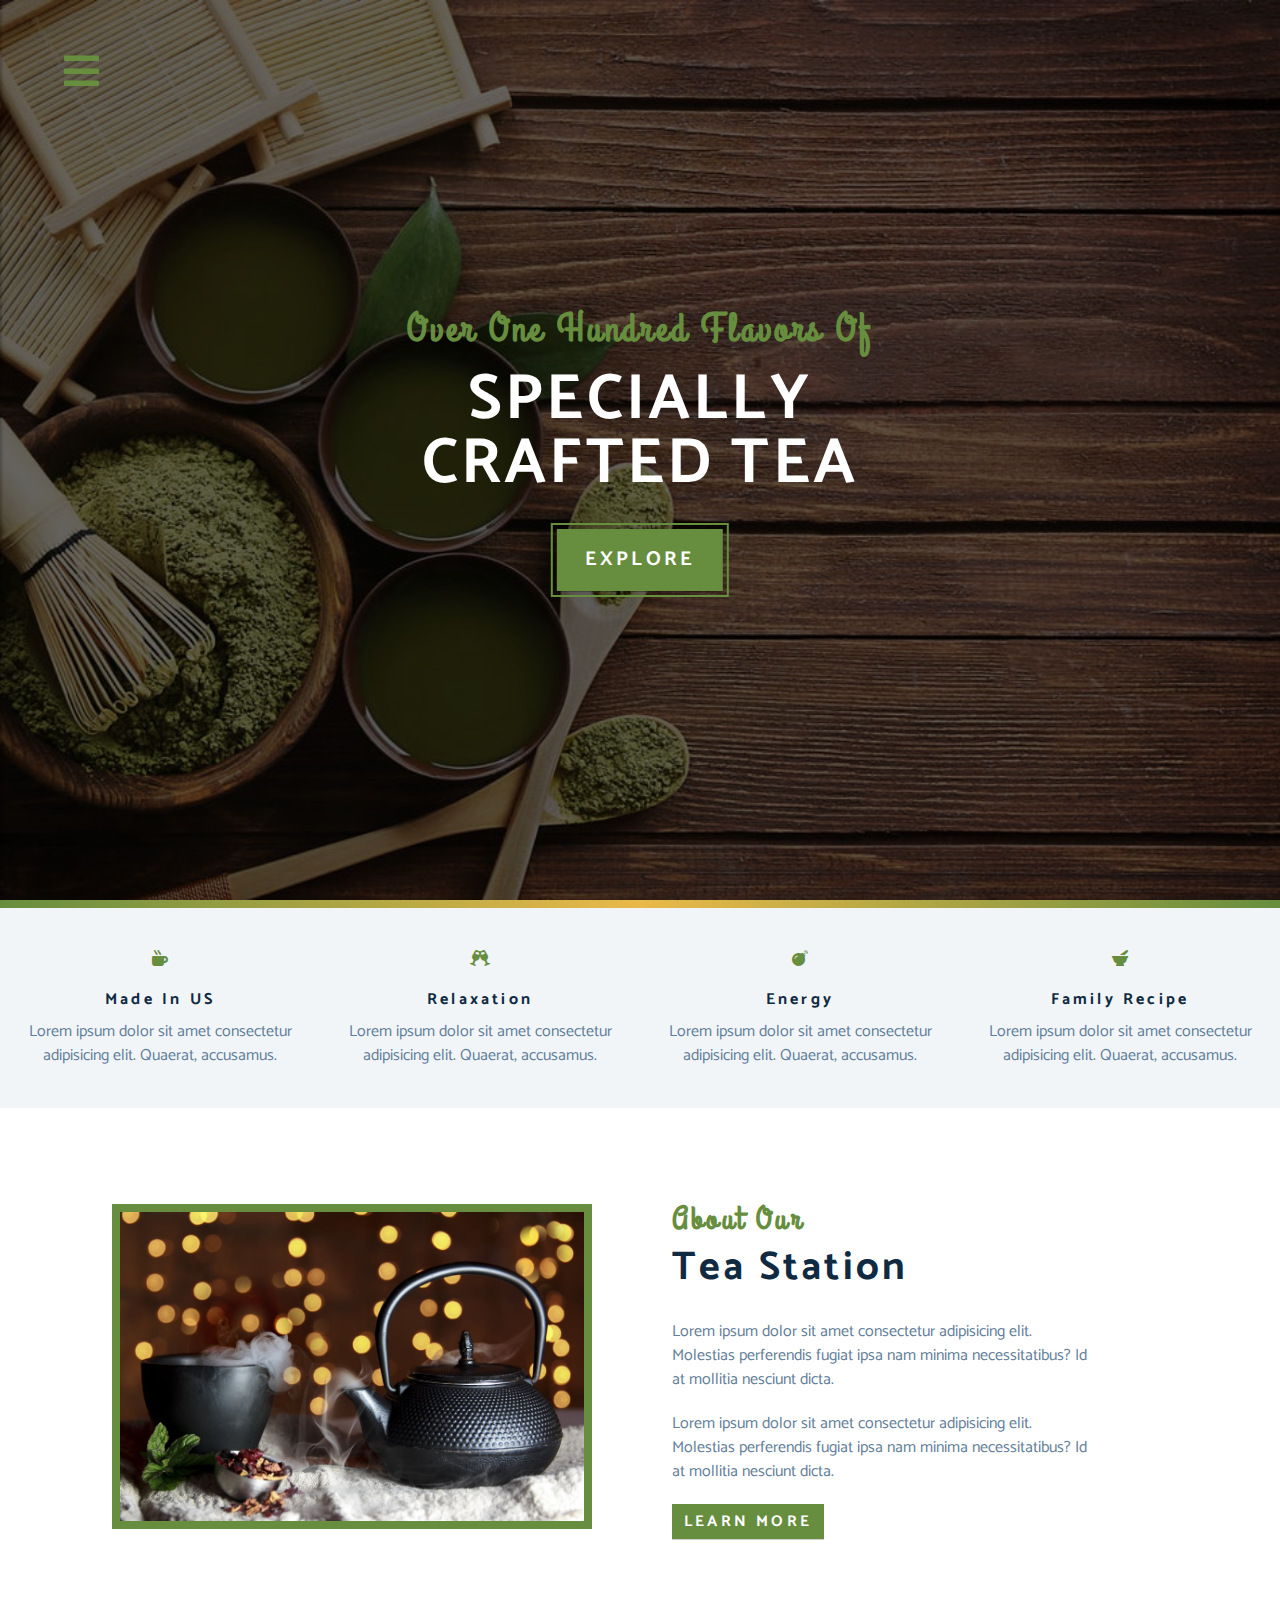
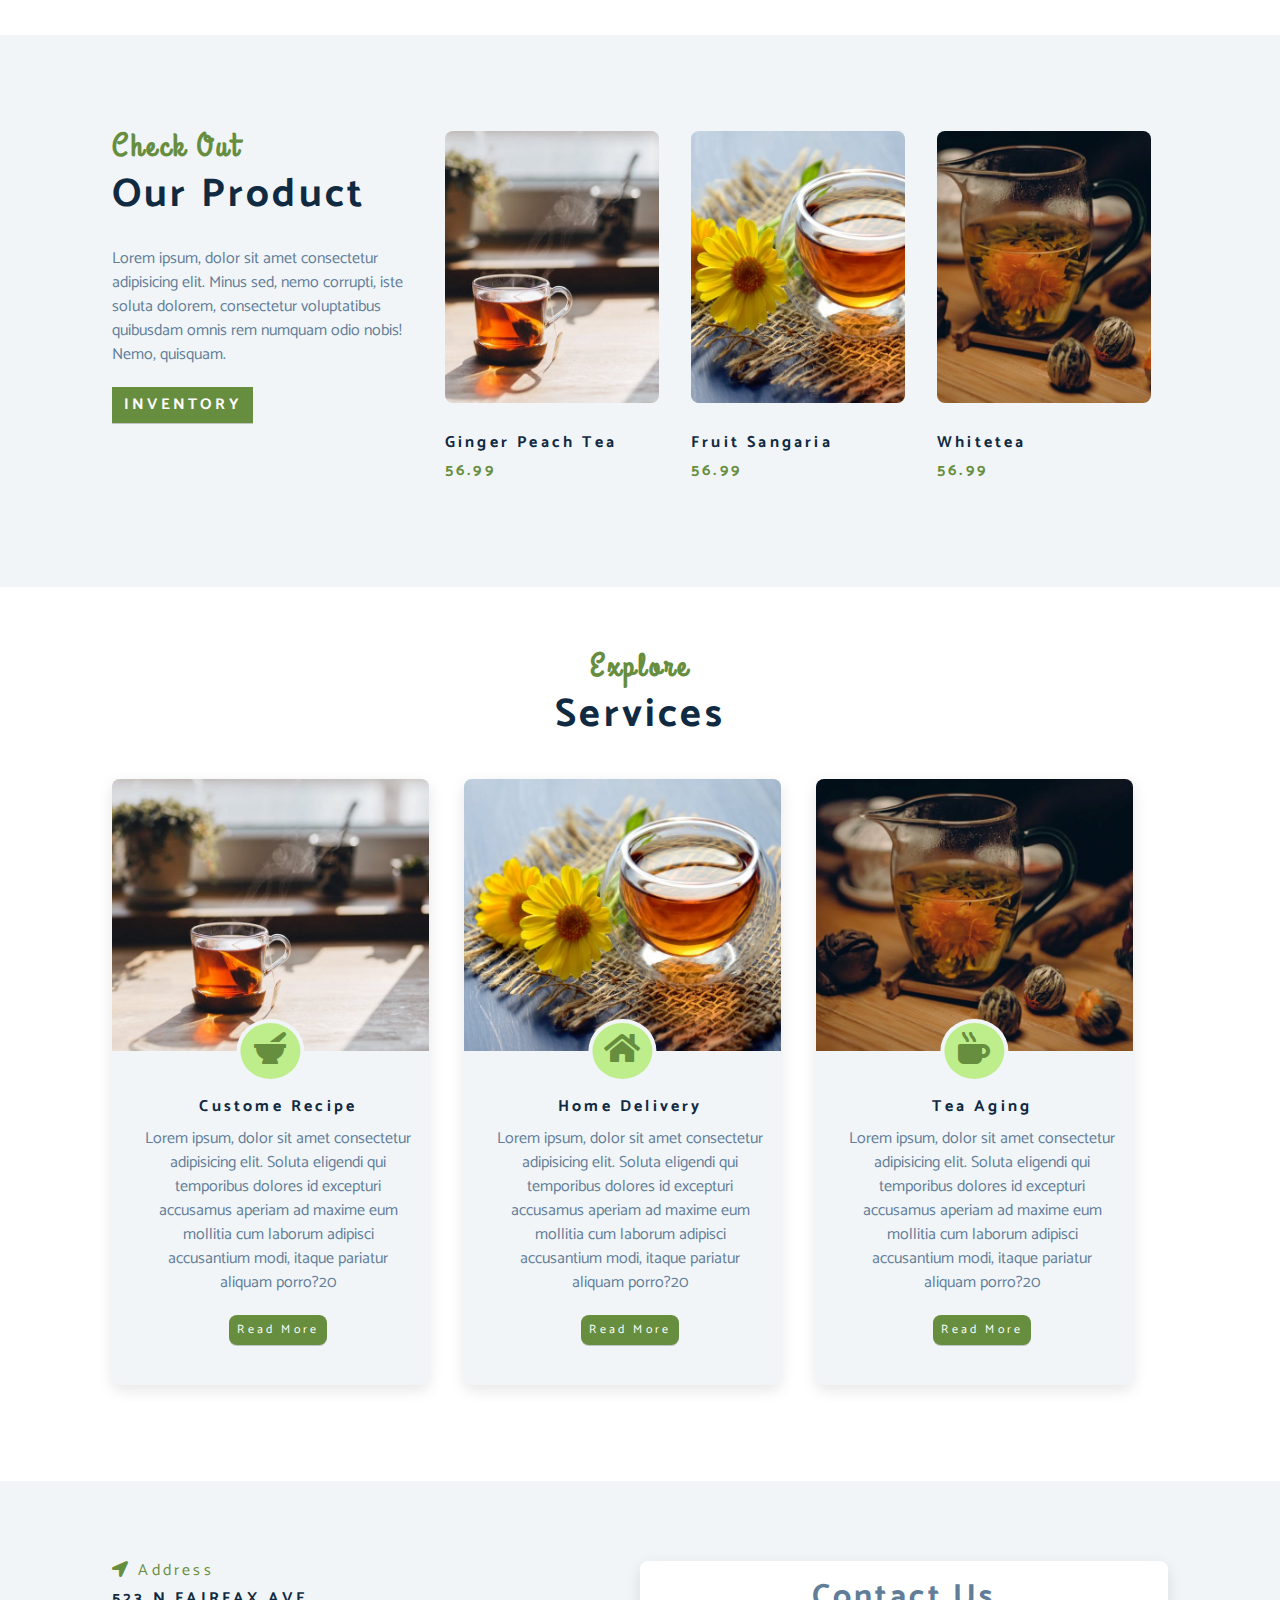
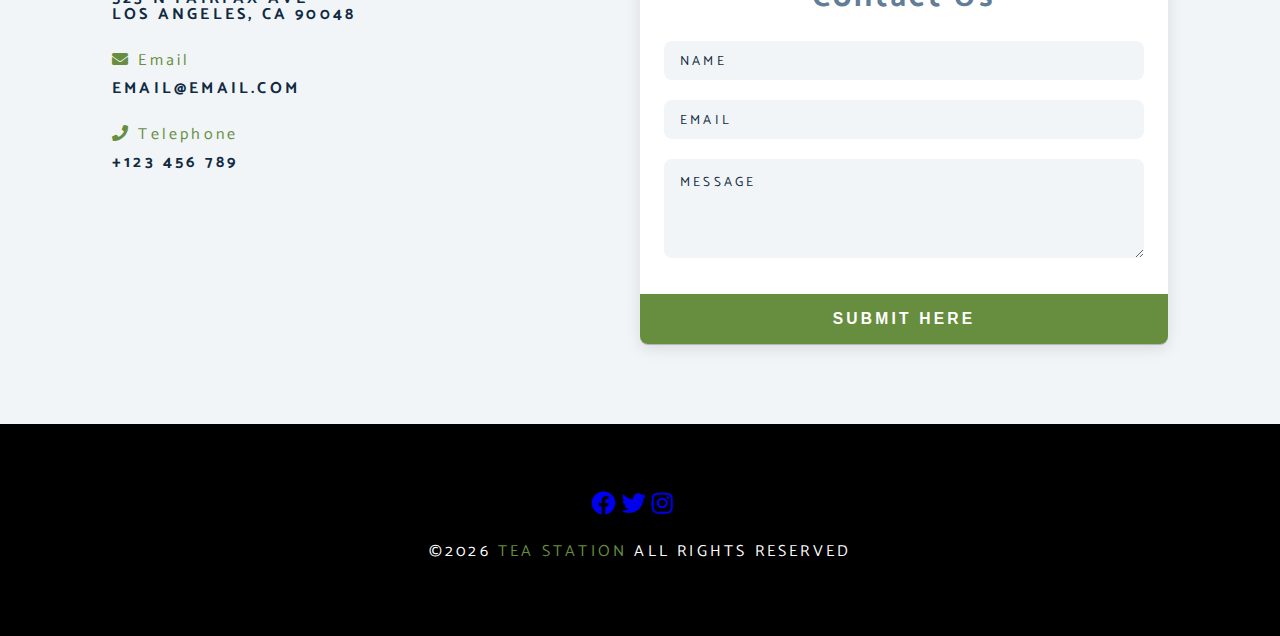
<file: index.html>
<!DOCTYPE html>
<html lang="en">
  <head>
    <meta charset="UTF-8" />
    <meta name="viewport" content="width=device-width, initial-scale=1.0" />
    <meta http-equiv="X-UA-Compatible" content="ie=edge" />
    <title>Tea Station || Home</title>
    <!-- font-awesome -->
    <link
      rel="stylesheet"
      href="./fontawesome-free-5.12.1-web/css/all.min.css"
    />
    <!-- custom css -->
    <link rel="stylesheet" href="./css/styles.css" />
  </head>
  <body>
    <!-- Navbar main -->
    <!-- nav button -->
    <span class="nav-btn" id="nav-btn">
      <i class="fas fa-bars"></i>
    </span>
    <!-- end of nav button -->
    <!-- navbar -->
    <nav class="navbar" id="navbar">
      <div class="navbar-header">
        <span class="nav-close" id="nav-close">
          <i class="fas fa-times"></i>
        </span>
      </div>
      <ul class="nav-items">
        <li><a href="index.html" class="nav-link">home</a></li>
        <li><a href="skills.html" class="nav-link">skills</a></li>
        <li><a href="about.html" class="nav-link">about</a></li>
        <li><a href="products.html" class="nav-link">products</a></li>
      </ul>
    </nav>
    <!-- end of navbar -->
    <!-- end of Navbar main -->

    <!-- Header -->
    <header class="header">
      <div class="banner">
        <h2>Over one hundred flavors of</h2>
        <h1>specially <br />crafted tea</h1>
        <a href="skills.html" class="btn banner-btn">explore</a>
      </div>
    </header>
    <!-- end of header -->

    <!-- content divider -->
    <div class="content-divider"></div>
    <!-- end of content divider -->

    <!-- skills section -->
    <section class="skills clearfix">
      <!-- single skills -->
      <article class="skill">
        <span class="skill-icon">
          <i class="fas fa-mug-hot"></i>
        </span>
        <h4 class="skill-title">made in US</h4>
        <p class="skill-text">
          Lorem ipsum dolor sit amet consectetur adipisicing elit. Quaerat,
          accusamus.
        </p>
      </article>
      <!-- end of single skills -->

      <!-- single skills -->
      <article class="skill">
        <span class="skill-icon">
          <i class="fas fa-glass-cheers"></i>
        </span>
        <h4 class="skill-title">relaxation</h4>
        <p class="skill-text">
          Lorem ipsum dolor sit amet consectetur adipisicing elit. Quaerat,
          accusamus.
        </p>
      </article>
      <!-- end of single skills -->

      <!-- single skills -->
      <article class="skill">
        <span class="skill-icon">
          <i class="fas fa-bomb"></i>
        </span>
        <h4 class="skill-title">energy</h4>
        <p class="skill-text">
          Lorem ipsum dolor sit amet consectetur adipisicing elit. Quaerat,
          accusamus.
        </p>
      </article>
      <!-- end of single skills -->

      <!-- single skills -->
      <article class="skill">
        <span class="skill-icon">
          <i class="fas fa-mortar-pestle"></i>
        </span>
        <h4 class="skill-title">family recipe</h4>
        <p class="skill-text">
          Lorem ipsum dolor sit amet consectetur adipisicing elit. Quaerat,
          accusamus.
        </p>
      </article>
      <!-- end of single skills -->
    </section>
    <!-- end of skills section -->

    <!-- about -->
    <section>
      <div class="section-center clearfix">
        <!-- about img -->
        <article class="about-img">
          <div class="about-picture-container">
            <img
              src="./images/about-bcg.jpeg"
              alt="tea kettle"
              class="about-picture"
            />
          </div>
        </article>
        <!-- about info -->
        <article class="about-info">
          <!-- section title -->
          <div class="section-title">
            <h3>about our</h3>
            <h2>tea station</h2>
          </div>
          <!-- end of section title -->
          <p class="about-text">
            Lorem ipsum dolor sit amet consectetur adipisicing elit. Molestias
            perferendis fugiat ipsa nam minima necessitatibus? Id at mollitia
            nesciunt dicta.
          </p>
          <p class="about-text">
            Lorem ipsum dolor sit amet consectetur adipisicing elit. Molestias
            perferendis fugiat ipsa nam minima necessitatibus? Id at mollitia
            nesciunt dicta.
          </p>
          <a href="about.html" class="btn">learn more</a>
        </article>
      </div>
    </section>
    <!-- end of about -->

    <!-- products -->
    <section class="products">
      <div class="section-center clearfix">
        <!-- product-info -->
        <article class="products-info">
          <div class="section-title">
            <h3>check out</h3>
            <h2>our product</h2>
          </div>
          <!-- end of product-info -->
          <p class="product-text">
            Lorem ipsum, dolor sit amet consectetur adipisicing elit. Minus sed,
            nemo corrupti, iste soluta dolorem, consectetur voluptatibus
            quibusdam omnis rem numquam odio nobis! Nemo, quisquam.
          </p>
          <a href="product.html" class="btn">inventory</a>
        </article>
        <!-- product-inventory -->

        <article class="product-inventory clearfix">
          <!-- first single product -->
          <div class="product">
            <img
              src="./images/product-1.jpeg"
              alt="first single product"
              class="product-img"
            />
            <h4 class="product-title">ginger peach tea</h4>
            <h4 class="product-price">56.99</h4>
          </div>
          <!-- end of first single product -->

          <!-- second single product -->
          <div class="product">
            <img
              src="./images/product-2.jpeg"
              alt="second single product"
              class="product-img"
            />
            <h4 class="product-title">fruit sangaria</h4>
            <h4 class="product-price">56.99</h4>
          </div>
          <!-- end of second single product -->

          <!-- third single product -->
          <div class="product">
            <img
              src="./images/product-3.jpeg"
              alt="third single product"
              class="product-img"
            />
            <h4 class="product-title">whitetea</h4>
            <h4 class="product-price">56.99</h4>
          </div>
          <!-- end of third single product -->
        </article>
        <!-- end of product-inventory -->
      </div>
    </section>

    <!-- end of products -->

    <!-- services -->
    <section class="services">
      <!-- section title -->
      <div class="section-title services-title">
        <h3>explore</h3>
        <h2>services</h2>
      </div>
      <!-- end of section title -->
      <div class="section-center clearfix">
        <!-- single card -->
        <article class="service-card">
          <div class="service-img-container">
            <!-- img container -->
            <img
              src="./images/product-1.jpeg"
              alt="service img"
              class="service-img"
            />
            <!--service icon  -->
            <span class="service-icon">
              <i class="fas fa-mortar-pestle fa-fw"></i>
            </span>
          </div>
          <!-- service info -->
          <div class="service-info">
            <h4>custome recipe</h4>
            <p>
              Lorem ipsum, dolor sit amet consectetur adipisicing elit. Soluta
              eligendi qui temporibus dolores id excepturi accusamus aperiam ad
              maxime eum mollitia cum laborum adipisci accusantium modi, itaque
              pariatur aliquam porro?20
            </p>
            <a href="product.html" class="btn service-btn">read more</a>
          </div>
        </article>
        <!-- end of single card -->

        <!-- single card -->
        <article class="service-card">
          <div class="service-img-container">
            <!-- img container -->
            <img
              src="./images/product-2.jpeg"
              alt="service img"
              class="service-img"
            />
            <!--service icon  -->
            <span class="service-icon">
              <i class="fas fa-home fa-fw"></i>
            </span>
          </div>
          <!-- service info -->
          <div class="service-info">
            <h4>home delivery</h4>
            <p>
              Lorem ipsum, dolor sit amet consectetur adipisicing elit. Soluta
              eligendi qui temporibus dolores id excepturi accusamus aperiam ad
              maxime eum mollitia cum laborum adipisci accusantium modi, itaque
              pariatur aliquam porro?20
            </p>
            <a href="product.html" class="btn service-btn">read more</a>
          </div>
        </article>
        <!-- end of single card -->

        <!-- single card -->
        <article class="service-card">
          <div class="service-img-container">
            <!-- img container -->
            <img
              src="./images/product-3.jpeg"
              alt="service img"
              class="service-img"
            />
            <!--service icon  -->
            <span class="service-icon">
              <i class="fas fa-mug-hot fa-fw"></i>
            </span>
          </div>
          <!-- service info -->
          <div class="service-info">
            <h4>tea aging</h4>
            <p>
              Lorem ipsum, dolor sit amet consectetur adipisicing elit. Soluta
              eligendi qui temporibus dolores id excepturi accusamus aperiam ad
              maxime eum mollitia cum laborum adipisci accusantium modi, itaque
              pariatur aliquam porro?20
            </p>
            <a href="product.html" class="btn service-btn">read more</a>
          </div>
        </article>
        <!-- end of single card -->
      </div>
    </section>
    <!-- end of services -->

    <!-- contact -->
    <section class="contact">
      <div class="section-center clearfix">
        <!-- contact info -->
        <article class="contact-info">
          <!-- contact item -->
          <div class="contact-item">
            <h4 class="contact-title">
              <span class="contact-icon">
                <i class="fas fa-location-arrow"></i>
              </span>
              address
            </h4>
            <h4 class="contact-text">
              523 N Fairfax Ave <br />
              Los Angeles, CA 90048
            </h4>
          </div>
          <!-- end of contact item -->
          <!-- contact item -->
          <div class="contact-item">
            <h4 class="contact-title">
              <span class="contact-icon">
                <i class="fas fa-envelope"></i>
              </span>
              email
            </h4>
            <h4 class="contact-text">Email@email.com</h4>
          </div>
          <!-- end of contact item -->
          <!-- contact item -->
          <div class="contact-item">
            <h4 class="contact-title">
              <span class="contact-icon">
                <i class="fas fa-phone"></i>
              </span>
              telephone
            </h4>
            <h4 class="contact-text">+123 456 789</h4>
          </div>
          <!-- end of contact item -->
        </article>
        <!-- end of contact info -->

        <!-- contact form -->
        <article class="contact-form">
          <h3>contact us</h3>
          <form action="https://formspree.io/f/mzzzgyel" method="post">
            <div class="form-group">
              <!-- inputs -->
              <input
                type="text"
                placeholder="name"
                class="form-control"
                name="name"
              />
              <input
                type="email"
                placeholder="email"
                class="form-control"
                name="email"
              />
              <textarea
                name="message"
                placeholder="message"
                class="form-control"
                rows="5"
              ></textarea>
              <!-- end of inputs -->
            </div>
            <!-- button -->
            <button type="submit" class="submit-btn btn">submit here</button>
          </form>
        </article>
        <!-- end of contact form -->
      </div>
    </section>
    <!-- end of contact -->

    <!-- footer -->

    <footer class="footer">
      <div class="section-center">
        <div class="social-icons">
          <!-- social icon -->
          <a href="#" class="social-icon">
            <i class="fab fa-facebook"></i>
          </a>
          <!-- end of social icon -->
          <!-- social icon -->
          <a href="#" class="social-icon">
            <i class="fab fa-twitter"></i>
          </a>
          <!-- end of social icon -->
          <!-- social icon -->
          <a href="#" class="social-icon">
            <i class="fab fa-instagram"></i>
          </a>
          <!-- end of social icon -->
        </div>
        <h4 class="footer-text">
          &copy;<span id="date"></span>
          <span class="company">tea station</span>
          all rights reserved
        </h4>
      </div>
    </footer>
    <!-- end of footer -->

    <script src="app.js"></script>
  </body>
</html>
</file>
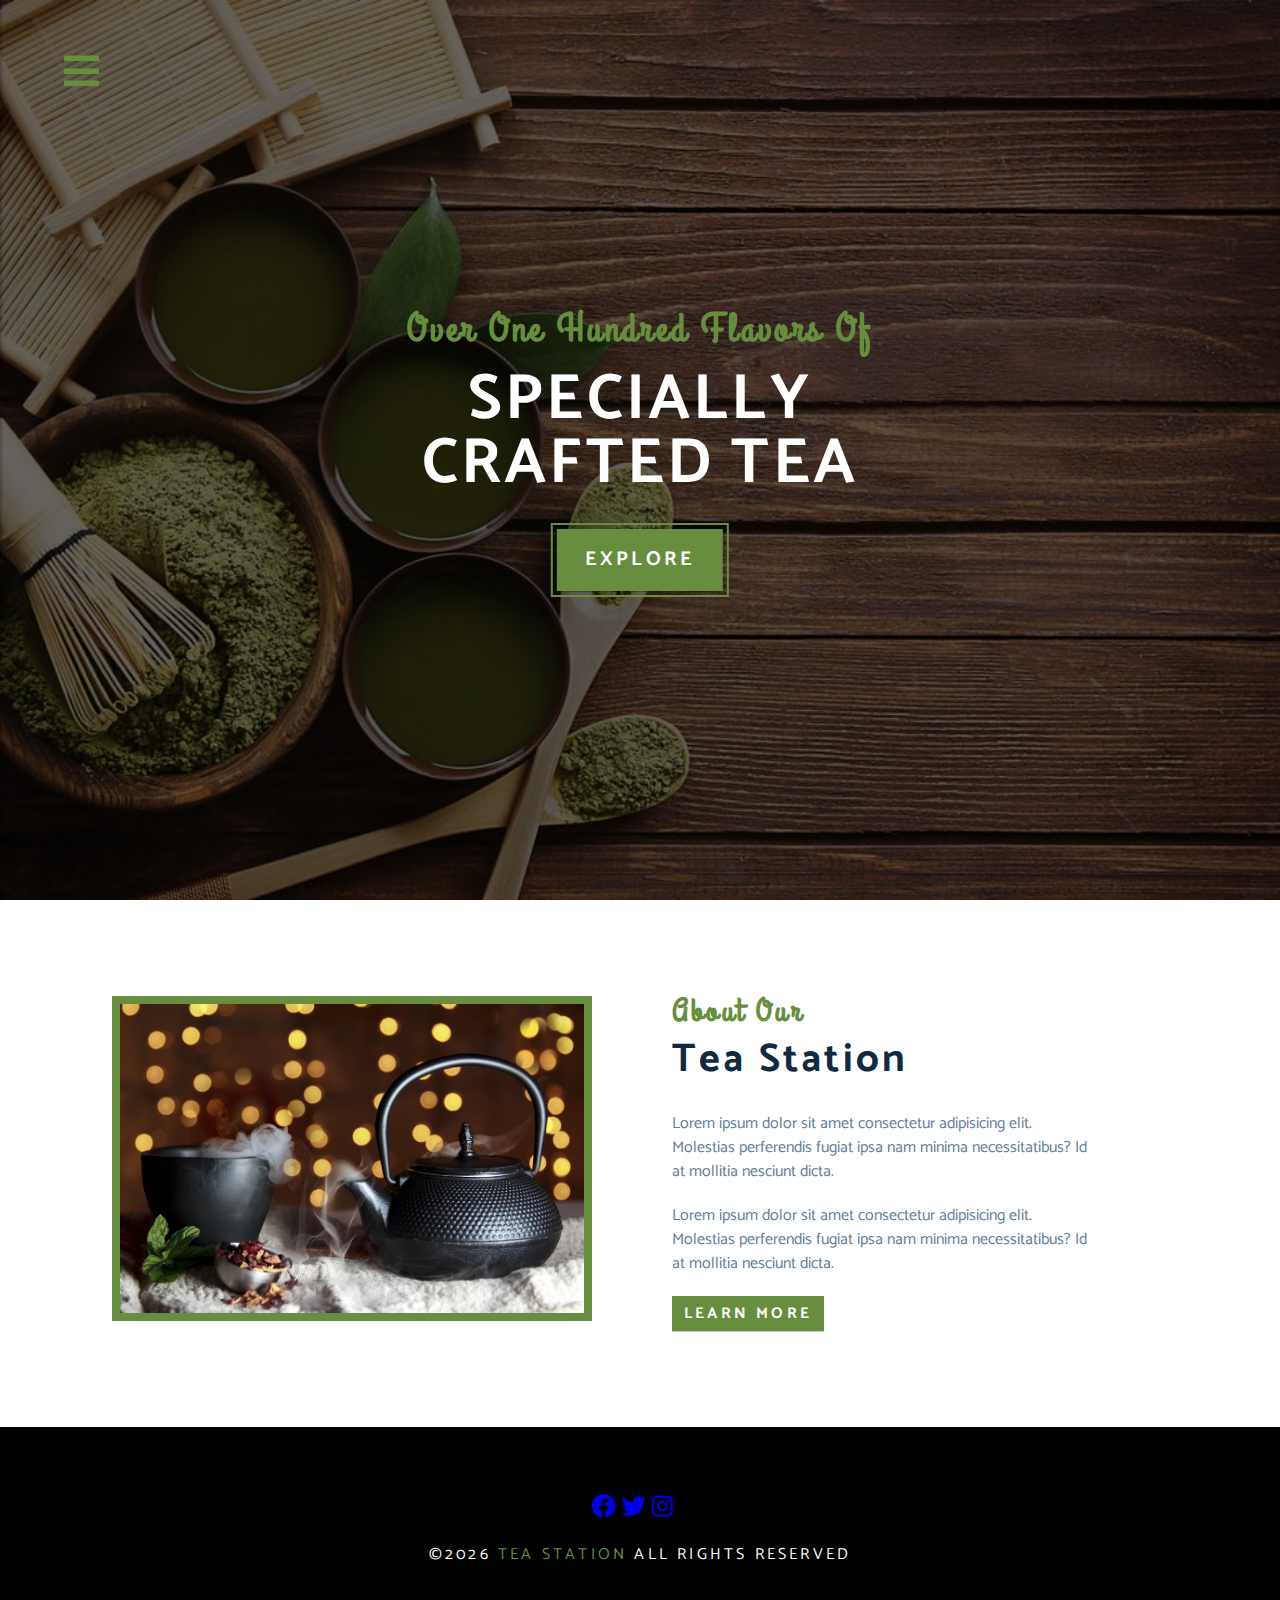
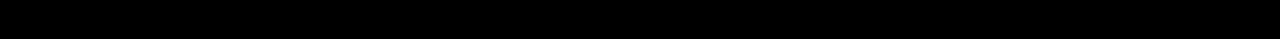
<file: about.html>
<!DOCTYPE html>
<html lang="en">
  <head>
    <meta charset="UTF-8" />
    <meta name="viewport" content="width=device-width, initial-scale=1.0" />
    <meta http-equiv="X-UA-Compatible" content="ie=edge" />
    <title>Tea Station || About</title>
    <!-- font-awesome -->
    <link
      rel="stylesheet"
      href="./fontawesome-free-5.12.1-web/css/all.min.css"
    />
    <!-- custom css -->
    <link rel="stylesheet" href="./css/styles.css" />
  </head>
  <body>
    <!-- Navbar main -->
    <!-- nav button -->
    <span class="nav-btn" id="nav-btn">
      <i class="fas fa-bars"></i>
    </span>
    <!-- end of nav button -->
    <!-- navbar -->
    <nav class="navbar" id="navbar">
      <div class="navbar-header">
        <span class="nav-close" id="nav-close">
          <i class="fas fa-times"></i>
        </span>
      </div>
      <ul class="nav-items">
        <li><a href="index.html" class="nav-link">Home</a></li>
        <li><a href="skills.html" class="nav-link">skills</a></li>
        <li><a href="about.html" class="nav-link">about</a></li>
        <li><a href="products.html" class="nav-link">products</a></li>
      </ul>
    </nav>
    <!-- end of navbar -->
    <!-- end of Navbar main -->

    <!-- Header -->
    <header class="header">
      <div class="banner">
        <h2>Over one hundred flavors of</h2>
        <h1>specially <br />crafted tea</h1>
        <a href="skills.html" class="btn banner-btn">explore</a>
      </div>
    </header>
    <!-- end of header -->
    <!-- about -->
    <section>
      <div class="section-center clearfix">
        <!-- about img -->
        <article class="about-img">
          <div class="about-picture-container">
            <img
              src="./images/about-bcg.jpeg"
              alt="tea kettle"
              class="about-picture"
            />
          </div>
        </article>
        <!-- about info -->
        <article class="about-info">
          <!-- section title -->
          <div class="section-title">
            <h3>about our</h3>
            <h2>tea station</h2>
          </div>
          <!-- end of section title -->
          <p class="about-text">
            Lorem ipsum dolor sit amet consectetur adipisicing elit. Molestias
            perferendis fugiat ipsa nam minima necessitatibus? Id at mollitia
            nesciunt dicta.
          </p>
          <p class="about-text">
            Lorem ipsum dolor sit amet consectetur adipisicing elit. Molestias
            perferendis fugiat ipsa nam minima necessitatibus? Id at mollitia
            nesciunt dicta.
          </p>
          <a href="about.html" class="btn">learn more</a>
        </article>
      </div>
    </section>
    <!-- end of about -->

    <!-- footer -->
    <footer class="footer">
      <div class="section-center">
        <div class="social-icons">
          <!-- social icon -->
          <a href="#" class="social-icon">
            <i class="fab fa-facebook"></i>
          </a>
          <!-- end of social icon -->
          <!-- social icon -->
          <a href="#" class="social-icon">
            <i class="fab fa-twitter"></i>
          </a>
          <!-- end of social icon -->
          <!-- social icon -->
          <a href="#" class="social-icon">
            <i class="fab fa-instagram"></i>
          </a>
          <!-- end of social icon -->
        </div>
        <h4 class="footer-text">
          &copy;<span id="date"></span>
          <span class="company">tea station</span>
          all rights reserved
        </h4>
      </div>
    </footer>
    <!-- end of footer -->

    <script src="app.js"></script>
  </body>
</html>
</file>
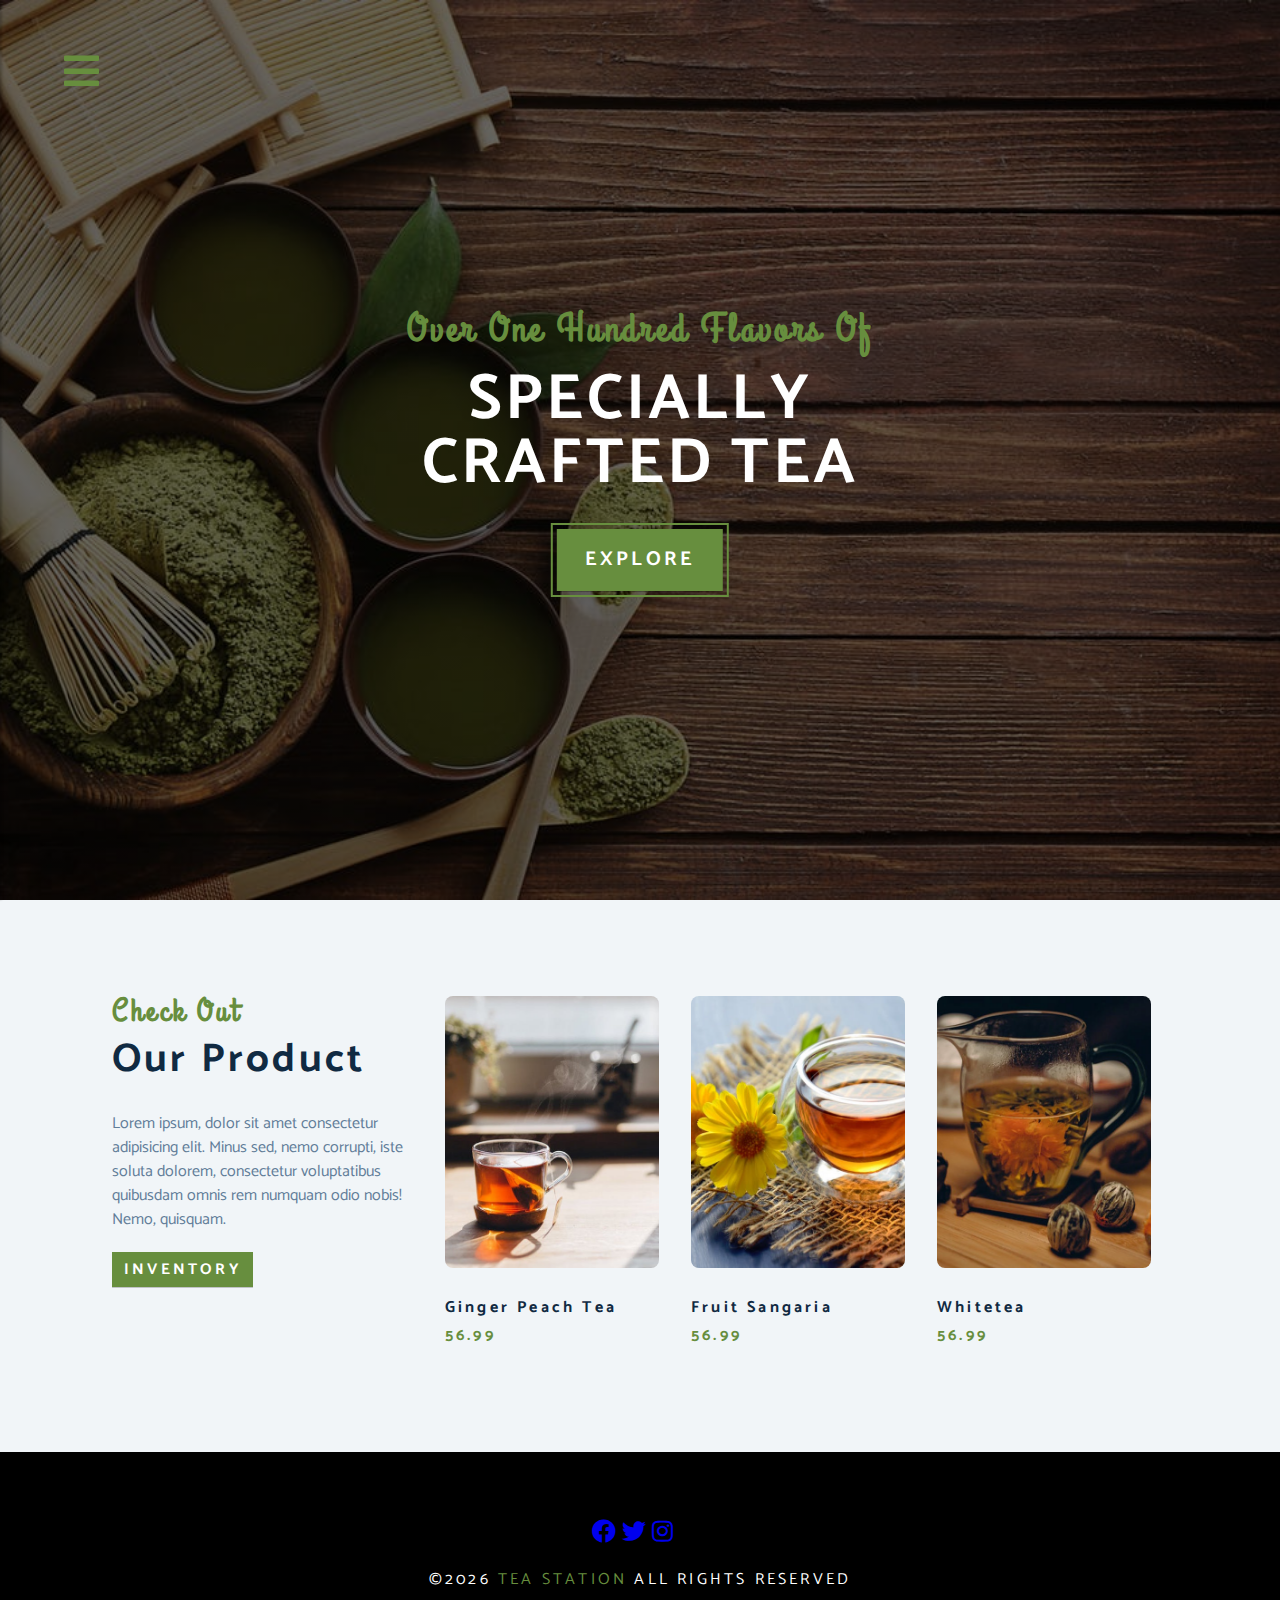
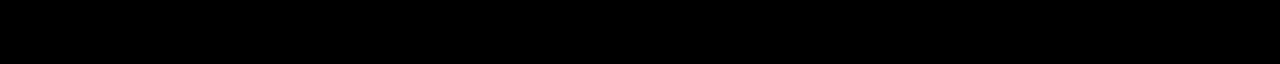
<file: products.html>
<!DOCTYPE html>
<html lang="en">
  <head>
    <meta charset="UTF-8" />
    <meta name="viewport" content="width=device-width, initial-scale=1.0" />
    <meta http-equiv="X-UA-Compatible" content="ie=edge" />
    <title>Tea Station || Products</title>
    <!-- font-awesome -->
    <link
      rel="stylesheet"
      href="./fontawesome-free-5.12.1-web/css/all.min.css"
    />
    <!-- custom css -->
    <link rel="stylesheet" href="./css/styles.css" />
  </head>
  <body>
    <!-- Navbar main -->
    <!-- nav button -->
    <span class="nav-btn" id="nav-btn">
      <i class="fas fa-bars"></i>
    </span>
    <!-- end of nav button -->
    <!-- navbar -->
    <nav class="navbar" id="navbar">
      <div class="navbar-header">
        <span class="nav-close" id="nav-close">
          <i class="fas fa-times"></i>
        </span>
      </div>
      <ul class="nav-items">
        <li><a href="index.html" class="nav-link">index</a></li>
        <li><a href="skills.html" class="nav-link">skills</a></li>
        <li><a href="about.html" class="nav-link">about</a></li>
        <li><a href="products.html" class="nav-link">products</a></li>
      </ul>
    </nav>
    <!-- end of navbar -->
    <!-- end of Navbar main -->

    <!-- Header -->
    <header class="header">
      <div class="banner">
        <h2>Over one hundred flavors of</h2>
        <h1>specially <br />crafted tea</h1>
        <a href="skills.html" class="btn banner-btn">explore</a>
      </div>
    </header>
    <!-- end of header -->
    <!-- products -->
    <section class="products">
      <div class="section-center clearfix">
        <!-- product-info -->
        <article class="products-info">
          <div class="section-title">
            <h3>check out</h3>
            <h2>our product</h2>
          </div>
          <!-- end of product-info -->
          <p class="product-text">
            Lorem ipsum, dolor sit amet consectetur adipisicing elit. Minus sed,
            nemo corrupti, iste soluta dolorem, consectetur voluptatibus
            quibusdam omnis rem numquam odio nobis! Nemo, quisquam.
          </p>
          <a href="product.html" class="btn">inventory</a>
        </article>
        <!-- product-inventory -->

        <article class="product-inventory clearfix">
          <!-- first single product -->
          <div class="product">
            <img
              src="./images/product-1.jpeg"
              alt="first single product"
              class="product-img"
            />
            <h4 class="product-title">ginger peach tea</h4>
            <h4 class="product-price">56.99</h4>
          </div>
          <!-- end of first single product -->

          <!-- second single product -->
          <div class="product">
            <img
              src="./images/product-2.jpeg"
              alt="second single product"
              class="product-img"
            />
            <h4 class="product-title">fruit sangaria</h4>
            <h4 class="product-price">56.99</h4>
          </div>
          <!-- end of second single product -->

          <!-- third single product -->
          <div class="product">
            <img
              src="./images/product-3.jpeg"
              alt="third single product"
              class="product-img"
            />
            <h4 class="product-title">whitetea</h4>
            <h4 class="product-price">56.99</h4>
          </div>
          <!-- end of third single product -->
        </article>
        <!-- end of product-inventory -->
      </div>
    </section>

    <!-- end of products -->

    <!-- footer -->
    <footer class="footer">
      <div class="section-center">
        <div class="social-icons">
          <!-- social icon -->
          <a href="#" class="social-icon">
            <i class="fab fa-facebook"></i>
          </a>
          <!-- end of social icon -->
          <!-- social icon -->
          <a href="#" class="social-icon">
            <i class="fab fa-twitter"></i>
          </a>
          <!-- end of social icon -->
          <!-- social icon -->
          <a href="#" class="social-icon">
            <i class="fab fa-instagram"></i>
          </a>
          <!-- end of social icon -->
        </div>
        <h4 class="footer-text">
          &copy;<span id="date"></span>
          <span class="company">tea station</span>
          all rights reserved
        </h4>
      </div>
    </footer>
    <!-- end of footer -->

    <script src="app.js"></script>
  </body>
</html>
</file>
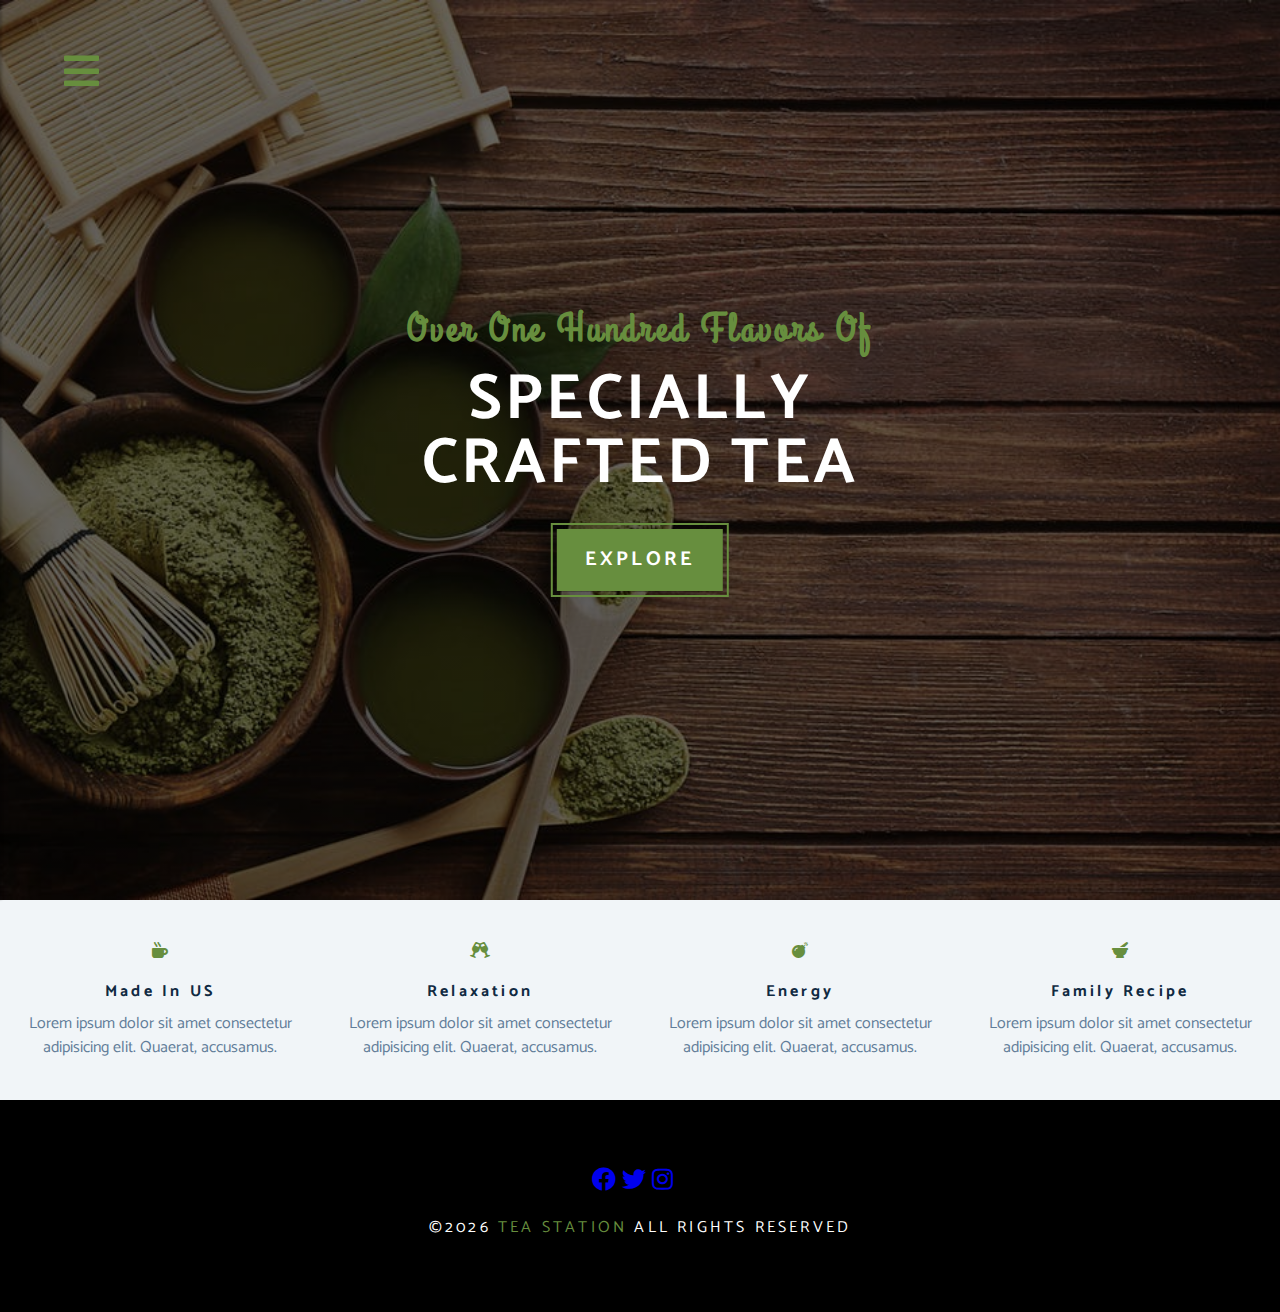
<file: skills.html>
<!DOCTYPE html>
<html lang="en">
  <head>
    <meta charset="UTF-8" />
    <meta name="viewport" content="width=device-width, initial-scale=1.0" />
    <meta http-equiv="X-UA-Compatible" content="ie=edge" />
    <title>Tea Station || skills</title>
    <!-- font-awesome -->
    <link
      rel="stylesheet"
      href="./fontawesome-free-5.12.1-web/css/all.min.css"
    />
    <!-- custom css -->
    <link rel="stylesheet" href="./css/styles.css" />
  </head>
  <body>
    <!-- Navbar main -->
    <!-- nav button -->
    <span class="nav-btn" id="nav-btn">
      <i class="fas fa-bars"></i>
    </span>
    <!-- end of nav button -->
    <!-- navbar -->
    <nav class="navbar" id="navbar">
      <div class="navbar-header">
        <span class="nav-close" id="nav-close">
          <i class="fas fa-times"></i>
        </span>
      </div>
      <ul class="nav-items">
        <li><a href="index.html" class="nav-link">index</a></li>
        <li><a href="skills.html" class="nav-link">skills</a></li>
        <li><a href="about.html" class="nav-link">about</a></li>
        <li><a href="products.html" class="nav-link">products</a></li>
      </ul>
    </nav>
    <!-- end of navbar -->
    <!-- end of Navbar main -->

    <!-- Header -->
    <header class="header">
      <div class="banner">
        <h2>Over one hundred flavors of</h2>
        <h1>specially <br />crafted tea</h1>
        <a href="skills.html" class="btn banner-btn">explore</a>
      </div>
    </header>
    <!-- end of header -->
    <!-- skills section -->
    <section class="skills clearfix">
      <!-- single skills -->
      <article class="skill">
        <span class="skill-icon">
          <i class="fas fa-mug-hot"></i>
        </span>
        <h4 class="skill-title">made in US</h4>
        <p class="skill-text">
          Lorem ipsum dolor sit amet consectetur adipisicing elit. Quaerat,
          accusamus.
        </p>
      </article>
      <!-- end of single skills -->

      <!-- single skills -->
      <article class="skill">
        <span class="skill-icon">
          <i class="fas fa-glass-cheers"></i>
        </span>
        <h4 class="skill-title">relaxation</h4>
        <p class="skill-text">
          Lorem ipsum dolor sit amet consectetur adipisicing elit. Quaerat,
          accusamus.
        </p>
      </article>
      <!-- end of single skills -->

      <!-- single skills -->
      <article class="skill">
        <span class="skill-icon">
          <i class="fas fa-bomb"></i>
        </span>
        <h4 class="skill-title">energy</h4>
        <p class="skill-text">
          Lorem ipsum dolor sit amet consectetur adipisicing elit. Quaerat,
          accusamus.
        </p>
      </article>
      <!-- end of single skills -->

      <!-- single skills -->
      <article class="skill">
        <span class="skill-icon">
          <i class="fas fa-mortar-pestle"></i>
        </span>
        <h4 class="skill-title">family recipe</h4>
        <p class="skill-text">
          Lorem ipsum dolor sit amet consectetur adipisicing elit. Quaerat,
          accusamus.
        </p>
      </article>
      <!-- end of single skills -->
    </section>
    <!-- end of skills section -->
    <!-- footer -->
    <footer class="footer">
      <div class="section-center">
        <div class="social-icons">
          <!-- social icon -->
          <a href="#" class="social-icon">
            <i class="fab fa-facebook"></i>
          </a>
          <!-- end of social icon -->
          <!-- social icon -->
          <a href="#" class="social-icon">
            <i class="fab fa-twitter"></i>
          </a>
          <!-- end of social icon -->
          <!-- social icon -->
          <a href="#" class="social-icon">
            <i class="fab fa-instagram"></i>
          </a>
          <!-- end of social icon -->
        </div>
        <h4 class="footer-text">
          &copy;<span id="date"></span>
          <span class="company">tea station</span>
          all rights reserved
        </h4>
      </div>
    </footer>
    <!-- end of footer -->

    <script src="app.js"></script>
  </body>
</html>
</file>
<file: css/styles.css>
/* 
==================
font style
==================
*/
@import url("https://fonts.googleapis.com/css?family=Catamaran:400,700|Grand+Hotel");
@import url("https://fonts.googleapis.com/css2?family=Cabin:ital,wght@0,400..700;1,400..700&display=swap");
/* 
==================
Variables
==================
*/
:root {
  --clr-primary: #678e3e;
  --clr-primary-light: #beed8c;
  --clr-grey-1: #102a42;
  --clr-grey-5: #617d98;
  --clr-grey-10: #f1f5f8;
  /*background color */
  --clr-white: #fff;
  --ff-primary: "catamaran", Sans-Serif;
  --ff-secondary: "Grand Hotel", Cursive;
  --transition: all 0.3 linear;
  --spacing: 0.2rem;
  --radius: 0.5rem;
}
/* Globle styles */
/* 
==================
margin and body
==================
*/
* {
  margin: 0;
  padding: 0;
  box-sizing: border-box;
}
body {
  font-family: var(--ff-primary);
  background: var(--clr-white);
  color: var(--clr-grey-1);
  line-height: 1.5;
  font-size: small;
}
/* 
==================
links and images
==================
*/
a {
  text-decoration: none;
}
img {
  width: 100%;
  display: block;
}
/* 
==================
headings and paragraphas
==================
*/
h1,
h2,
h3,
h4 {
  letter-spacing: var(--spacing);
  text-transform: capitalize;
  line-height: 1.25;
  margin-bottom: 0.75rem;
}
h1 {
  font-size: 3rem;
}
h2 {
  font-size: 2rem;
}
h3 {
  font-size: 1.5rem;
}
h4 {
  font-size: 0.875rem;
}
p {
  margin-bottom: 1.25rem;
}
/* 
==================
Media Queries
==================
*/
@media screen and (min-width: 800px) {
  /* min 800 means the screen size is above 800  */
  h1 {
    font-size: 4rem;
  }
  h2 {
    font-size: 2.5rem;
  }
  h3 {
    font-size: 2rem;
  }
  h4 {
    font-size: 1rem;
  }
  body {
    font-size: 1rem;
  }
  h1,
  h2,
  h3,
  h4 {
    line-height: 1;
  }
}
/* More Globle styles */

.btn {
  text-transform: uppercase;
  color: var(--clr-white);
  background: var(--clr-primary);
  padding: 0.375rem 0.75rem;
  letter-spacing: var(--spacing);
  display: inline-block;
  font-weight: 700;
  transition: var(--transition);
  font-size: 0.975rem;
  border: none;
  cursor: pointer;
  box-shadow: 0 1px rgba(0, 0, 0, 0.2);
}
.btn:hover {
  color: var(--clr-primary);
  background: var(--clr-primary-light);
}
.clearfix::after,
.clearfix::after {
  content: "";
  clear: both;
  display: table;
}
.section-title h3 {
  font-family: var(--ff-secondary);
  color: var(--clr-primary);
}
.section-title {
  margin-bottom: 2rem;
}
.section-center {
  padding: 4rem 0;
  width: 85vw;
  margin: 0 auto;
  max-width: 1170px;
}
@media screen and (min-width: 992px) {
  .section-center {
    width: 95;
    padding: 4rem 1rem;
  }
}
/* 
==================
animation
==================
*/
@keyframes bounce {
  0% {
    transform: scale(1);
  }
  50% {
    transform: scale(2);
  }
  100% {
    transform: scale(1);
  }
}
@keyframes slideFromRight {
  0% {
    transform: translateX(1000px);
    opacity: 0;
  }
  50% {
    transform: translateX(-200px);
    opacity: 0.5;
  }
  75% {
    transform: translateX(50px);
    opacity: 0.75;
  }
  100% {
    transform: translateX(0px);
    opacity: 1;
  }
}
@keyframes slideFromLeft {
  0% {
    transform: translateX(-1000px);
    opacity: 0;
  }
  50% {
    transform: translateX(200px);
    opacity: 0.5;
  }
  75% {
    transform: translateX(-50px);
    opacity: 0.75;
  }
  100% {
    transform: translateX(0px);
    opacity: 1;
  }
}
@keyframes show {
  0% {
    transform: scale(1.5);
    opacity: 0;
  }
  50% {
    transform: scale(2);
    opacity: 0.5;
  }
  100% {
    transform: scale(1);
    opacity: 1;
  }
}

/* 
==================
navbar
==================
*/
.nav-btn {
  position: fixed;
  top: 5%;
  left: 5%;
  font-size: 2.5rem;
  color: var(--clr-primary);
  z-index: 1;
  cursor: pointer;
  /* animation */
  animation: bounce 2s ease infinite;
}
/* navbar */
.navbar {
  position: fixed;
  top: 0;
  left: 0;
  right: 0;
  bottom: 0;
  background: var(--clr-grey-10);
  z-index: 2;
  /* width: 20%;
  height: 100%; */
  box-shadow: 2px 0 2px rgba(0, 0, 0, 0.2);
  /* hide navbar */
  transform: translateX(-100%);
  transition: var(--transition);
}
.showNav {
  transform: translate(0);
}
.navbar-header {
  text-align: right;
  padding-right: 1rem;
}
.nav-close {
  font-size: 2.5rem;
  cursor: pointer;
  color: #f29c9c;
  transition: var(--transition);
}
.nav-close:hover {
  color: #bb2525;
}
.nav-items {
  list-style-type: none;
}
.nav-link {
  display: block;
  font-size: 1.5rem;
  padding: 0.25rem 1rem;
  text-transform: uppercase;
  letter-spacing: var(--spacing);
  color: var(--clr-grey-5);
  transition: var(--transition);
}
.nav-link:hover {
  background: var(--clr-primary-light);
  color: var(--clr-primary);
  padding-left: 1.5rem;
  border-left: 0.25rem solid var(--clr-primary);
}
@media screen and (min-width: 768px) {
  .navbar {
    width: 30%;
    max-width: 20rem;
  }
}
/* 
==================
Header parent
==================
*/
.header {
  min-height: 100vh;
  background: linear-gradient(rgba(0, 0, 0, 0.6), rgba(0, 0, 0, 0.6)),
    url(../images/main-bcg.jpeg) center/cover no-repeat fixed;
  position: relative;
  /* position repete attachment */
  /* animation */
  overflow-x: hidden;
}
/* 
==================
Header child
==================
*/
.banner {
  text-align: center;
  position: absolute;
  top: 50%;
  left: 50%;
  transform: translate(-50%, -50%);
}
.banner h2 {
  font-family: var(--ff-secondary);
  color: var(--clr-primary);
  /* animation */
  animation: slideFromRight 5s ease-in-out 1;
}
.banner h1 {
  text-transform: uppercase;
  color: var(--clr-white);
  margin-top: 1.25rem;
  margin-bottom: 2rem;
  /* animation */
  animation: slideFromLeft 5s ease-in-out 1;
}
.banner-btn {
  outline: 0.125rem solid var(--clr-primary);
  outline-offset: 0.25rem;
  font-size: 1.25rem;
  padding: 1rem 1.75rem;
  animation: show 5s linear 1;
}
/* content divider */
.content-divider {
  height: 0.5rem;
  background: linear-gradient(
    to left,
    var(--clr-primary),
    #e9b949,
    var(--clr-primary)
  );
}
/* 
==================
skills
==================
*/
.skills {
  background: var(--clr-grey-10);
}
.skill {
  padding: 2.5rem 0;
  text-align: center;
  transition: var(--transition);
}
.skill-icon {
  font-size: 2.5erm;
  margin-bottom: 1.25rem;
  transition: var(--transition);
  display: inline-block;
  color: var(--clr-primary);
}
.skill-text {
  color: var(--clr-grey-5);
  max-width: 17rem;
  margin: 0 auto;
}
.skill:hover {
  background: var(--clr-white);
  box-shadow: 0 2px var(--clr-primary);
}
.skill:hover .skill-icon {
  transform: translateY(-5px);
}
@media screen and (min-width: 576px) {
  .skill {
    float: left;
    width: 50%;
  }
}
@media screen and (min-width: 1200px) {
  .skill {
    width: 25%;
  }
}
/* 
==================
about
==================
*/
.about-img,
.about-info {
  padding: 2rem 0;
}
.about-picture-container {
  background: var(--clr-primary);
  border: 0.5rem solid var(--clr-primary);
  max-width: 30rem;
  overflow: hidden;
}
.about-picture {
  transition: var(--transition);
}
.about-picture-container:hover .about-picture {
  opacity: 0.5;
  transform: scale(1.2);
}
.about-text {
  max-width: 26rem;
  color: var(--clr-grey-5);
}
@media screen and (min-width: 992px) {
  .about-img,
  .about-info {
    float: left;
    width: 50%;
  }
  .about-info {
    padding-left: 2rem;
  }
}
/* 
==================
product
==================
*/
.products {
  background: var(--clr-grey-10);
}
.products article {
  padding: 2rem 0;
}
.product {
  margin-bottom: 2rem;
}
.product-text {
  color: var(--clr-grey-5);
  max-width: 26rem;
}
.product-img {
  border-radius: var(--radius);
  margin-bottom: 2rem;
  height: 17rem;
  object-fit: cover;
}
.product-price {
  color: var(--clr-primary);
}
@media screen and (min-width: 768px) {
  .product {
    float: left;
    width: 50%;
    padding-right: 2rem;
  }
}
@media screen and (min-width: 992px) {
  .product {
    width: 33.3%;
  }
}
@media screen and (min-width: 1220px) {
  .products-info {
    float: left;
    width: 30%;
  }
  .product-inventory {
    float: left;
    width: 70%;
  }
  .product {
    margin-bottom: 0;
    padding: 0 1rem;
  }
}
/* 
==================
services
==================
*/
.services-title {
  margin-top: 4rem;
  margin-bottom: -4rem;
  text-align: center;
}
.service-card {
  margin: 2rem 0;
  background: var(--clr-grey-10);
  border-radius: var(--radius);
  box-shadow: 0 5px 15px rgba(0, 0, 0, 0.1);
  transition: var(--transition);
}
.service-card:hover {
  transform: scale(1.02);
  box-shadow: 0 5px 15px rgba(0, 0, 0, 0.2);
}
.service-img {
  height: 17rem;
  object-fit: cover;
  border-top-left-radius: var(--radius);
  border-top-right-radius: var(--radius);
}
.service-info {
  text-align: center;
  padding: 3rem 1rem 2.5rem 2rem;
}
.service-info p {
  max-width: 20rem;
  color: var(--clr-grey-5);
  margin: 0 auto;
}
.service-btn {
  font-size: 0.75rem;
  text-transform: capitalize;
  padding: 0.375rem 0.5rem;
  border-radius: var(--radius);
  font-weight: 400;
  margin-top: 1.25rem;
}
@media screen and (min-width: 768px) {
  .service-card {
    float: left;
    width: 45%;
    margin-right: 5%;
    /* total screen, 2 cards width 45+45=90, 5% both side margin */
    /* 100% 45% 90% 5%*/
  }
}
@media screen and (min-width: 992px) {
  .service-card {
    width: 30%;
    margin-right: 3.333%;

    /* 100% 30% 3.333%*/
  }
}
.service-img-container {
  position: relative;
}
.service-icon {
  position: absolute;
  left: 50%;
  bottom: 0;
  font-size: 2rem;
  color: var(--clr-primary);
  background: var(--clr-primary-light);
  padding: 0.25rem 0.6rem;
  border-radius: 50%;
  transform: translate(-50%, 50%);
  border: 0.25rem solid var(--clr-grey-10);
}
/* 
==================
contact
==================
*/
.contact {
  background: var(--clr-grey-10);
}
.contact-form,
.contact-info {
  margin: 1rem 0;
}
.contact-item {
  margin-bottom: 1.75rem;
}
.contact-title {
  color: var(--clr-primary);
  font-weight: 400;
}
.contact-text {
  text-transform: uppercase;
}
.contact-form {
  background: var(--clr-white);
  border-radius: var(--radius);
  text-align: center;
  box-shadow: 0 5px 15px rgba(0, 0, 0, 0.1);
  transition: var(--transition);
  max-width: 35rem;
}
.contact-form:hover {
  box-shadow: 0 5px 15px rgba(0, 0, 0, 0.2);
}
.contact-form h3 {
  padding-top: 1.25rem;
  color: var(--clr-grey-5);
}
.form-group {
  padding: 1rem 1.5rem;
}
.form-control {
  display: block;
  width: 100%;
  padding: 0.75rem 1rem;
  border: none;
  margin-bottom: 1.25rem;
  background: var(--clr-grey-10);
  border-radius: var(--radius);
  text-transform: uppercase;
  letter-spacing: var(--spacing);
}
.form-control::placeholder {
  font-family: var(--ff-primary);
  color: var(--clr-grey-1);
  text-transform: uppercase;
  letter-spacing: var(--spacing);
}
.submit-btn {
  display: block;
  width: 100%;
  padding: 1rem;
  border-bottom-left-radius: var(--radius);
  border-bottom-right-radius: var(--radius);
}
@media screen and (min-width: 992px) {
  .contact-form,
  .contact-info {
    float: left;
    width: 50%;
  }
}
/* 
==================
footer
==================
*/
.footer {
  background: black;
  text-align: center;
}
.social-icons {
  color: var(--clr-white);
  font-size: 1.5rem;
  margin-right: 1rem;
  transition: var(--transition);
}
.social-icons:hover {
  color: var(--clr-primary);
}
.footer-text {
  margin-top: 1.25rem;
  text-transform: uppercase;
  color: var(--clr-white);
  font-weight: 400;
}
.company {
  color: var(--clr-primary);
}
</file>
